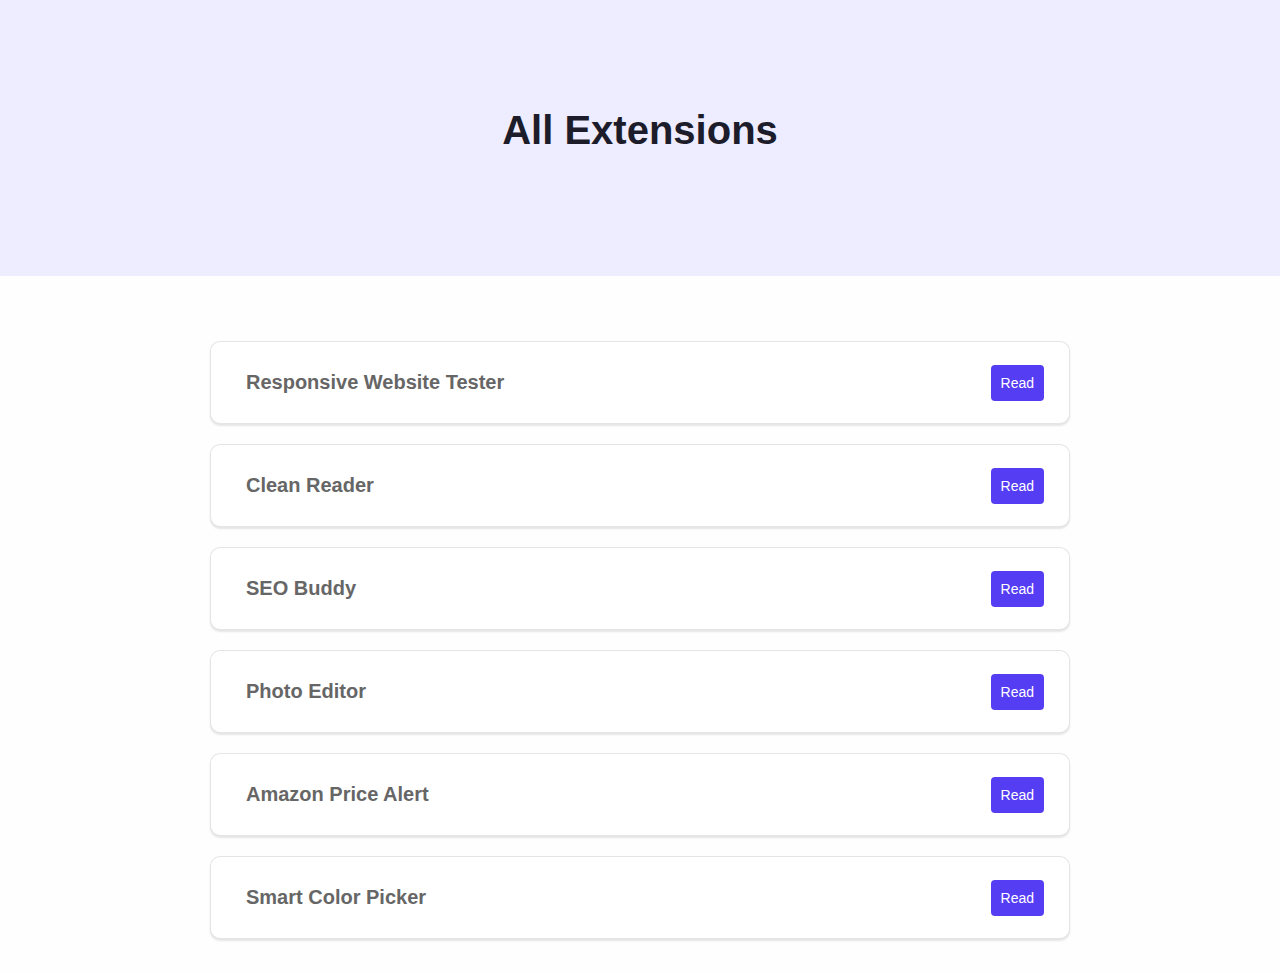
<file: index.html>
<!DOCTYPE html>
<html lang="en">
<head>
    <meta charset="UTF-8">
    <meta name="viewport" content="width=device-width, initial-scale=1.0">
    <title>Privacy Policy Home</title>
    <link rel="stylesheet" href="style.css">
</head>
<body>
    <header class="header">
        <h1>All Extensions</h1>
    </header>
    <main class="container">
        <section class="col privacy-policies">
            <div class="item privacy-item">
                <div class="details">
                    <h4>Responsive Website Tester</h4>
                </div>
                <div class="action">
                    <a href="/privacy/responsiveness-webkit/" class="btn btn-medium btn-primary">Read</a>
                </div>
            </div>

            <div class="item privacy-item">
                <div class="details">
                    <h4>Clean Reader</h4>
                </div>
                <div class="action">
                    <a href="https://extensionartisan.github.io/cr-homepage/privacy-policy.html" class="btn btn-medium btn-primary">Read</a>
                </div>
            </div>
            <div class="item privacy-item">
                <div class="details">
                    <h4>SEO Buddy</h4>
                </div>
                <div class="action">
                    <a href="https://extensionartisan.github.io/seo-buddy/privacy-policy.html" class="btn btn-medium btn-primary">Read</a>
                </div>
            </div>

          
            <div class="item privacy-item">
                <div class="details">
                    <h4>Photo Editor</h4>
                </div>
                <div class="action">
                    <a href="https://rbrahul.github.io/photo-editor-extension-website/privacy-policy.html" class="btn btn-medium btn-primary">Read</a>
                </div>
            </div>
            <div class="item privacy-item">
                <div class="details">
                    <h4>Amazon Price Alert</h4>
                </div>
                <div class="action">
                    <a href="https://rbrahul.github.io/amazon-price-alert-extension/privacy-policy.html" class="btn btn-medium btn-primary">Read</a>
                </div>
            </div>
            <div class="item privacy-item">
                <div class="details">
                    <h4>Smart Color Picker</h4>
                </div>
                <div class="action">
                    <a href="/responsiveness-webkit/" class="btn btn-medium btn-primary">Read</a>
                </div>
            </div>
        </section>
    </main>
</body>
</html>
</file>
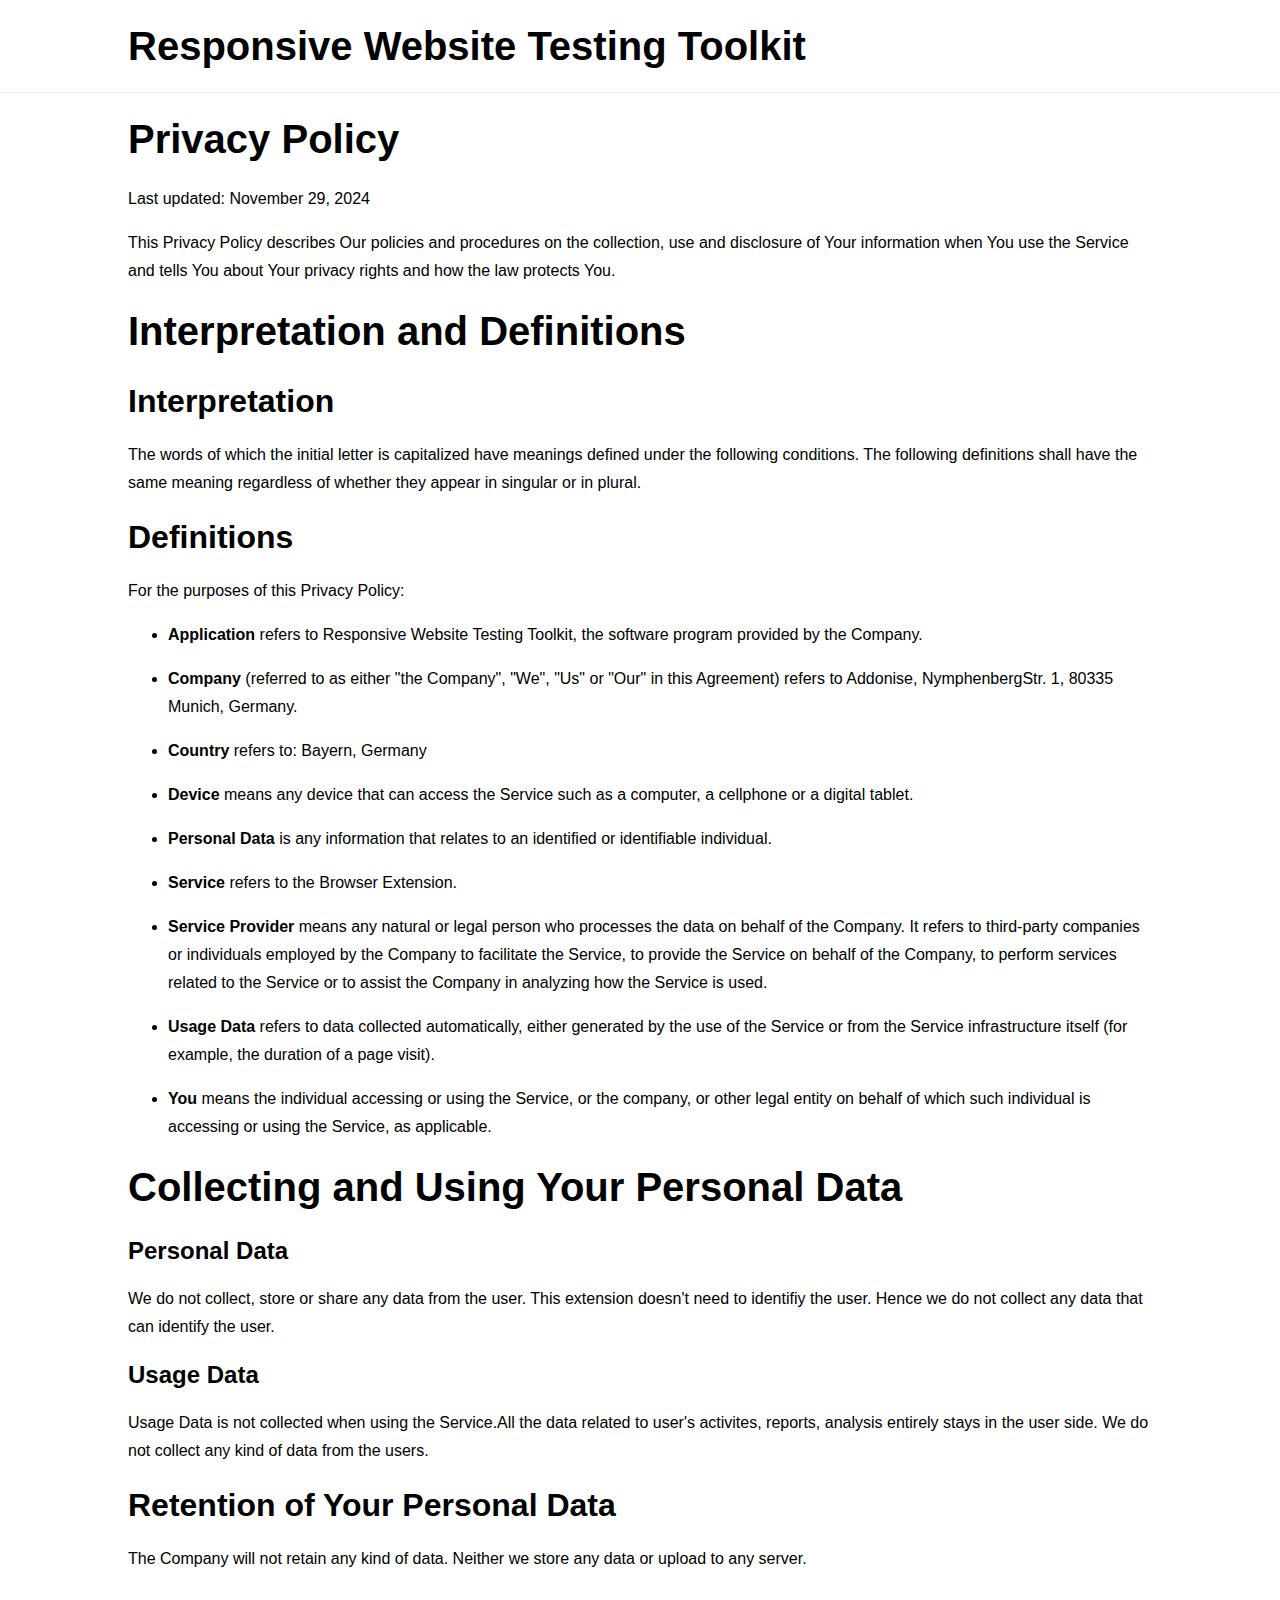
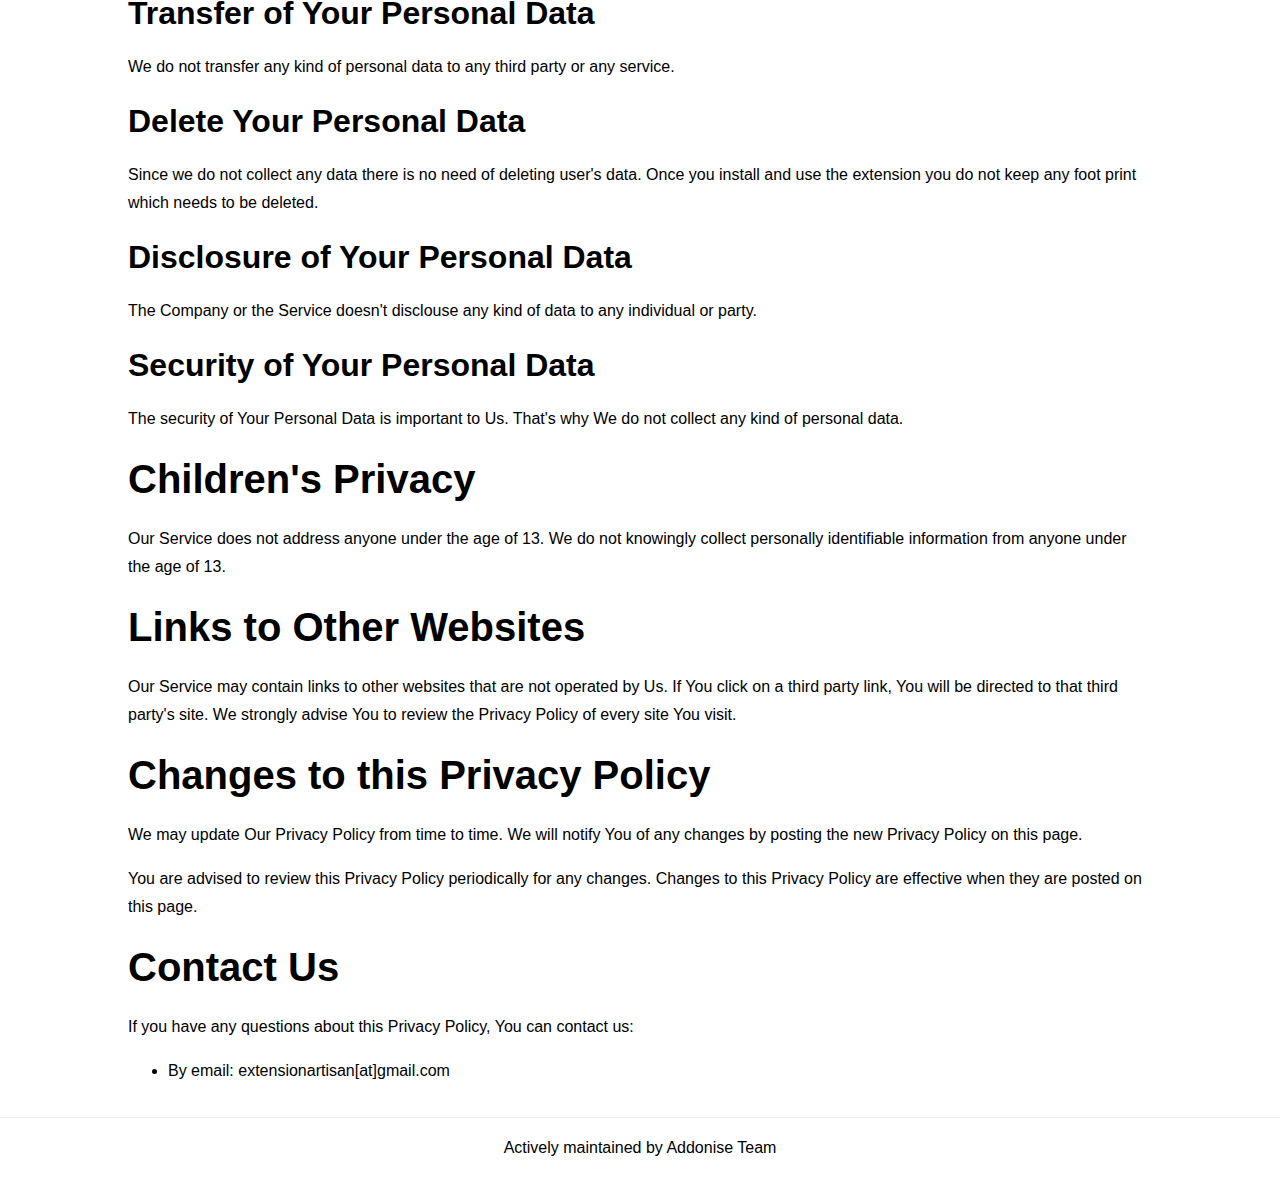
<file: responsiveness-webkit/index.html>
<!DOCTYPE html>
<html lang="en">
  <head>
    <title>Privacy Policy for Responsive Website Testing Toolkit</title>
    <meta charset="utf-8" />
    <meta http-equiv="X-UA-Compatible" content="IE=edge,chrome=1" />
    <meta name="viewport" content="width=device-width, initial-scale=1" />
    <meta name="robots" content="noindex" />
    <meta
      property="og:title"
      content="Privacy Policy for Responsive Website Testing Toolkit - FreePrivacyPolicy.com"
    />

    <meta
      property="og:site_name"
      content="extensionartisan.github.io/seo-buddy"
    />
    <style>
      body {
        background: #fff;
        color: #000;
        font-family: Helvetica Neue, Helvetica, Arial, sans-serif;
        font-size: 16px;
        line-height: 28px;
        margin: 0;
      }
      h1,
      h2,
      h3,
      h4,
      h5,
      h6,
      li,
      p {
        margin: 0 0 16px;
      }
      h1 {
        font-size: 40px;
        line-height: 60px;
      }
      h1,
      h2 {
        font-weight: 700;
      }
      h2 {
        font-size: 32px;
        line-height: 48px;
      }
      h3 {
        font-size: 24px;
        line-height: 36px;
      }
      h3,
      h4 {
        font-weight: 700;
      }
      h4 {
        font-size: 20px;
        line-height: 30px;
      }
      h5,
      h6 {
        font-size: 16px;
        line-height: 24px;
        font-weight: 700;
      }
      a {
        text-decoration: none;
        cursor: pointer;
        color: #000;
      }
      a:hover,
      a[rel~="nofollow"] {
        text-decoration: underline;
      }
      a[rel~="nofollow"] {
        color: #553df4;
      }
      a[rel~="nofollow"]:hover {
        text-decoration: none;
      }
      .visible {
        display: block;
      }
      .hidden {
        display: none;
      }
      .page {
        width: 100%;
      }
      .container {
        position: relative;
        width: 90%;
        max-width: 1024px;
        margin: 0 auto;
      }
      .header {
        padding: 16px 0;
      }
      .header .title {
        font-size: 40px;
        line-height: 60px;
        font-weight: 700;
        margin: 0;
      }
      .translations-list-container {
        padding-bottom: 8px;
        margin: 0 0 16px;
      }
      .translations-list-container .translations-list {
        margin: 0;
        padding: 0;
        list-style: none;
      }
      .translations-list-container .translations-list .translations-list-item {
        display: inline-block;
        padding: 0;
        margin: 0 8px 8px 0;
        font-weight: 700;
        color: #553df4;
      }
      .translations-list-container
        .translations-list
        .translations-list-item
        a {
        display: inline-block;
        color: #553df4;
        border: 1px solid #553df4;
        border-radius: 32px;
        padding: 4px 16px;
      }
      .translations-content-container {
        padding-top: 16px;
        border-top: 1px solid #eee;
      }
      .footer {
        border-top: 1px solid #eee;
        margin: 32px 0 0;
        padding: 16px 0;
        text-align: center;
      }
    </style>
  </head>
  <body>
    <div class="page">
      <div class="header">
        <div class="container">
          <p class="title">
            Responsive Website Testing Toolkit
          </p>
        </div>
      </div>
      <div class="translations-content-container">
        <div class="container">
          <div class="tab-content translations-content-item en visible" id="en">
            <h1>Privacy Policy</h1>
            <p>Last updated: November 29, 2024</p>
            <p>
              This Privacy Policy describes Our policies and procedures on the
              collection, use and disclosure of Your information when You use
              the Service and tells You about Your privacy rights and how the
              law protects You.
            </p>
            <h1>Interpretation and Definitions</h1>
            <h2>Interpretation</h2>
            <p>
              The words of which the initial letter is capitalized have meanings
              defined under the following conditions. The following definitions
              shall have the same meaning regardless of whether they appear in
              singular or in plural.
            </p>
            <h2>Definitions</h2>
            <p>For the purposes of this Privacy Policy:</p>
            <ul>
              <li>
                <p>
                  <strong>Application</strong> refers to Responsive Website
                  Testing Toolkit, the software program provided by the Company.
                </p>
              </li>
              <li>
                <p>
                  <strong>Company</strong> (referred to as either &quot;the
                  Company&quot;, &quot;We&quot;, &quot;Us&quot; or
                  &quot;Our&quot; in this Agreement) refers to Addonise, NymphenbergStr. 1, 80335 Munich, Germany.
                </p>
              </li>
              <li>
                <p><strong>Country</strong> refers to: Bayern, Germany</p>
              </li>
              <li>
                <p>
                  <strong>Device</strong> means any device that can access the
                  Service such as a computer, a cellphone or a digital tablet.
                </p>
              </li>
              <li>
                <p>
                  <strong>Personal Data</strong> is any information that relates
                  to an identified or identifiable individual.
                </p>
              </li>
              <li>
                <p><strong>Service</strong> refers to the Browser Extension.</p>
              </li>
              <li>
                <p>
                  <strong>Service Provider</strong> means any natural or legal
                  person who processes the data on behalf of the Company. It
                  refers to third-party companies or individuals employed by the
                  Company to facilitate the Service, to provide the Service on
                  behalf of the Company, to perform services related to the
                  Service or to assist the Company in analyzing how the Service
                  is used.
                </p>
              </li>
              <li>
                <p>
                  <strong>Usage Data</strong> refers to data collected
                  automatically, either generated by the use of the Service or
                  from the Service infrastructure itself (for example, the
                  duration of a page visit).
                </p>
              </li>
              <li>
                <p>
                  <strong>You</strong> means the individual accessing or using
                  the Service, or the company, or other legal entity on behalf
                  of which such individual is accessing or using the Service, as
                  applicable.
                </p>
              </li>
            </ul>
            <h1>Collecting and Using Your Personal Data</h1>
            <h3>Personal Data</h3>
            <p>
              We do not collect, store or share any data from the user. This
              extension doesn't need to identifiy the user. Hence we do not
              collect any data that can identify the user.
            </p>

            <h3>Usage Data</h3>
            <p>
              Usage Data is not collected when using the Service.All the data
              related to user's activites, reports, analysis entirely stays in
              the user side. We do not collect any kind of data from the users.
            </p>

            <h2>Retention of Your Personal Data</h2>
            <p>
              The Company will not retain any kind of data. Neither we store any
              data or upload to any server.
            </p>
            <h2>Transfer of Your Personal Data</h2>
            <p>
              We do not transfer any kind of personal data to any third party or
              any service.
            </p>
            <h2>Delete Your Personal Data</h2>
            <p>
              Since we do not collect any data there is no need of deleting
              user's data. Once you install and use the extension you do not
              keep any foot print which needs to be deleted.
            </p>

            <h2>Disclosure of Your Personal Data</h2>

            <p>
              The Company or the Service doesn't disclouse any kind of data to
              any individual or party.
            </p>

            <h2>Security of Your Personal Data</h2>
            <p>
              The security of Your Personal Data is important to Us. That's why
              We do not collect any kind of personal data.
            </p>
            <h1>Children's Privacy</h1>
            <p>
              Our Service does not address anyone under the age of 13. We do not
              knowingly collect personally identifiable information from anyone
              under the age of 13.
            </p>
            <h1>Links to Other Websites</h1>
            <p>
              Our Service may contain links to other websites that are not
              operated by Us. If You click on a third party link, You will be
              directed to that third party's site. We strongly advise You to
              review the Privacy Policy of every site You visit.
            </p>

            <h1>Changes to this Privacy Policy</h1>
            <p>
              We may update Our Privacy Policy from time to time. We will notify
              You of any changes by posting the new Privacy Policy on this page.
            </p>
            <p>
              You are advised to review this Privacy Policy periodically for any
              changes. Changes to this Privacy Policy are effective when they
              are posted on this page.
            </p>
            <h1>Contact Us</h1>
            <p>
              If you have any questions about this Privacy Policy, You can
              contact us:
            </p>
            <ul>
              <li>By email: extensionartisan[at]gmail.com</li>
            </ul>
          </div>
        </div>
      </div>

      <div class="footer">
        <div class="container">
          <p>Actively maintained by Addonise Team</p>
        </div>
      </div>
    </div>
  </body>
</html>
</file>
<file: style.css>
*{
    box-sizing: border-box;
}
body {
    background: #fefefe;
    color: #000;
    font-family: Helvetica Neue, Helvetica, Arial, sans-serif;
    font-size: 16px;
    line-height: 28px;
    margin: 0px;
    padding: 0px;
    width: 100%;
  }
  h1,
  h2,
  h3,
  h4,
  h5,
  h6,
  li,
  p {
    margin: 0 0 16px;
  }
  h1 {
    font-size: 40px;
    line-height: 60px;
  }
  h1,
  h2 {
    font-weight: 700;
  }
  h2 {
    font-size: 32px;
    line-height: 48px;
  }
  h3 {
    font-size: 24px;
    line-height: 36px;
  }
  h3,
  h4 {
    font-weight: 700;
  }
  h4 {
    font-size: 20px;
    line-height: 30px;
  }
  h5,
  h6 {
    font-size: 16px;
    line-height: 24px;
    font-weight: 700;
  }
  a {
    text-decoration: none;
    cursor: pointer;
    color: #000;
  }
  a:hover,
  a[rel~="nofollow"] {
    text-decoration: underline;
  }
  a[rel~="nofollow"] {
    color: #553df4;
  }
  a[rel~="nofollow"]:hover {
    text-decoration: none;
  }
  .visible {
    display: block;
  }
  .hidden {
    display: none;
  }
  .page {
    width: 100%;
  }
  .container {
    position: relative;
    width: 90%;
    max-width: 1024px;
    margin: 0 auto;
  }
  .header {
    padding: 16px 0;
  }
  .header .title {
    font-size: 40px;
    line-height: 60px;
    font-weight: 700;
    margin: 0;
  }
  .translations-list-container {
    padding-bottom: 8px;
    margin: 0 0 16px;
  }
  .translations-list-container .translations-list {
    margin: 0;
    padding: 0;
    list-style: none;
  }
  .translations-list-container .translations-list .translations-list-item {
    display: inline-block;
    padding: 0;
    margin: 0 8px 8px 0;
    font-weight: 700;
    color: #553df4;
  }
  .translations-list-container
    .translations-list
    .translations-list-item
    a {
    display: inline-block;
    color: #553df4;
    border: 1px solid #553df4;
    border-radius: 32px;
    padding: 4px 16px;
  }
  .translations-content-container {
    padding-top: 16px;
    border-top: 1px solid #eee;
  }
  .footer {
    border-top: 1px solid #eee;
    margin: 32px 0 0;
    padding: 16px 0;
  }

  .container{
    width: 100%;
    min-width: 380px;
    max-width: 1280px;
    padding: 15px;
    display: flex;
    align-items: center;
    justify-content: center;
  }

  .col {
    width: 100%;
    display: flex;
    flex-direction: column;
    align-items: center;
  }

  .privacy-policies{
    max-width: 860px;
    min-width: 380px;
    display: flex;
    flex-direction: column;
    align-items: center;
    align-self: center;
    padding-top: 50px;
  }

  .privacy-item {
    background: #fff;
    padding: 15px;
    width: 100%;
    display: flex;
    flex-direction: row;
    justify-content: center;
    align-items: center;
    margin-bottom: 20px;
    border-radius: 10px;
    box-shadow: 0px  2px 2px rgba(0,0,0, 0.1);
    border: 1px solid rgba(0,0,0, 0.1);
  }

  .details h4 {
    color: #666;
    line-height: 100%;
    padding-top: 15px;
    margin-left: 20px;
  }

  .btn {
    padding: 10px;
    margin: 0px 10px;
    border: none;
    outline: none;
  }

  .btn-medium {
    padding: 10px;
    border-radius: 4px;
    font-size: 14px;
  }

  .btn-primary {
    background: #553df4;
    color: #fff;
  }

  .details {
    width: 80%;
    min-width: 300px;
  }

  .action {
    width: 20%;
    min-width: 80px;
    text-align: right;
  }

  .header {
    width: 100%;
    padding: 100px 0px;
    background: #eeecff;
    text-align: center;
  }

  .header h1 {
    color: rgb(28, 28, 42);
  }
</file>
